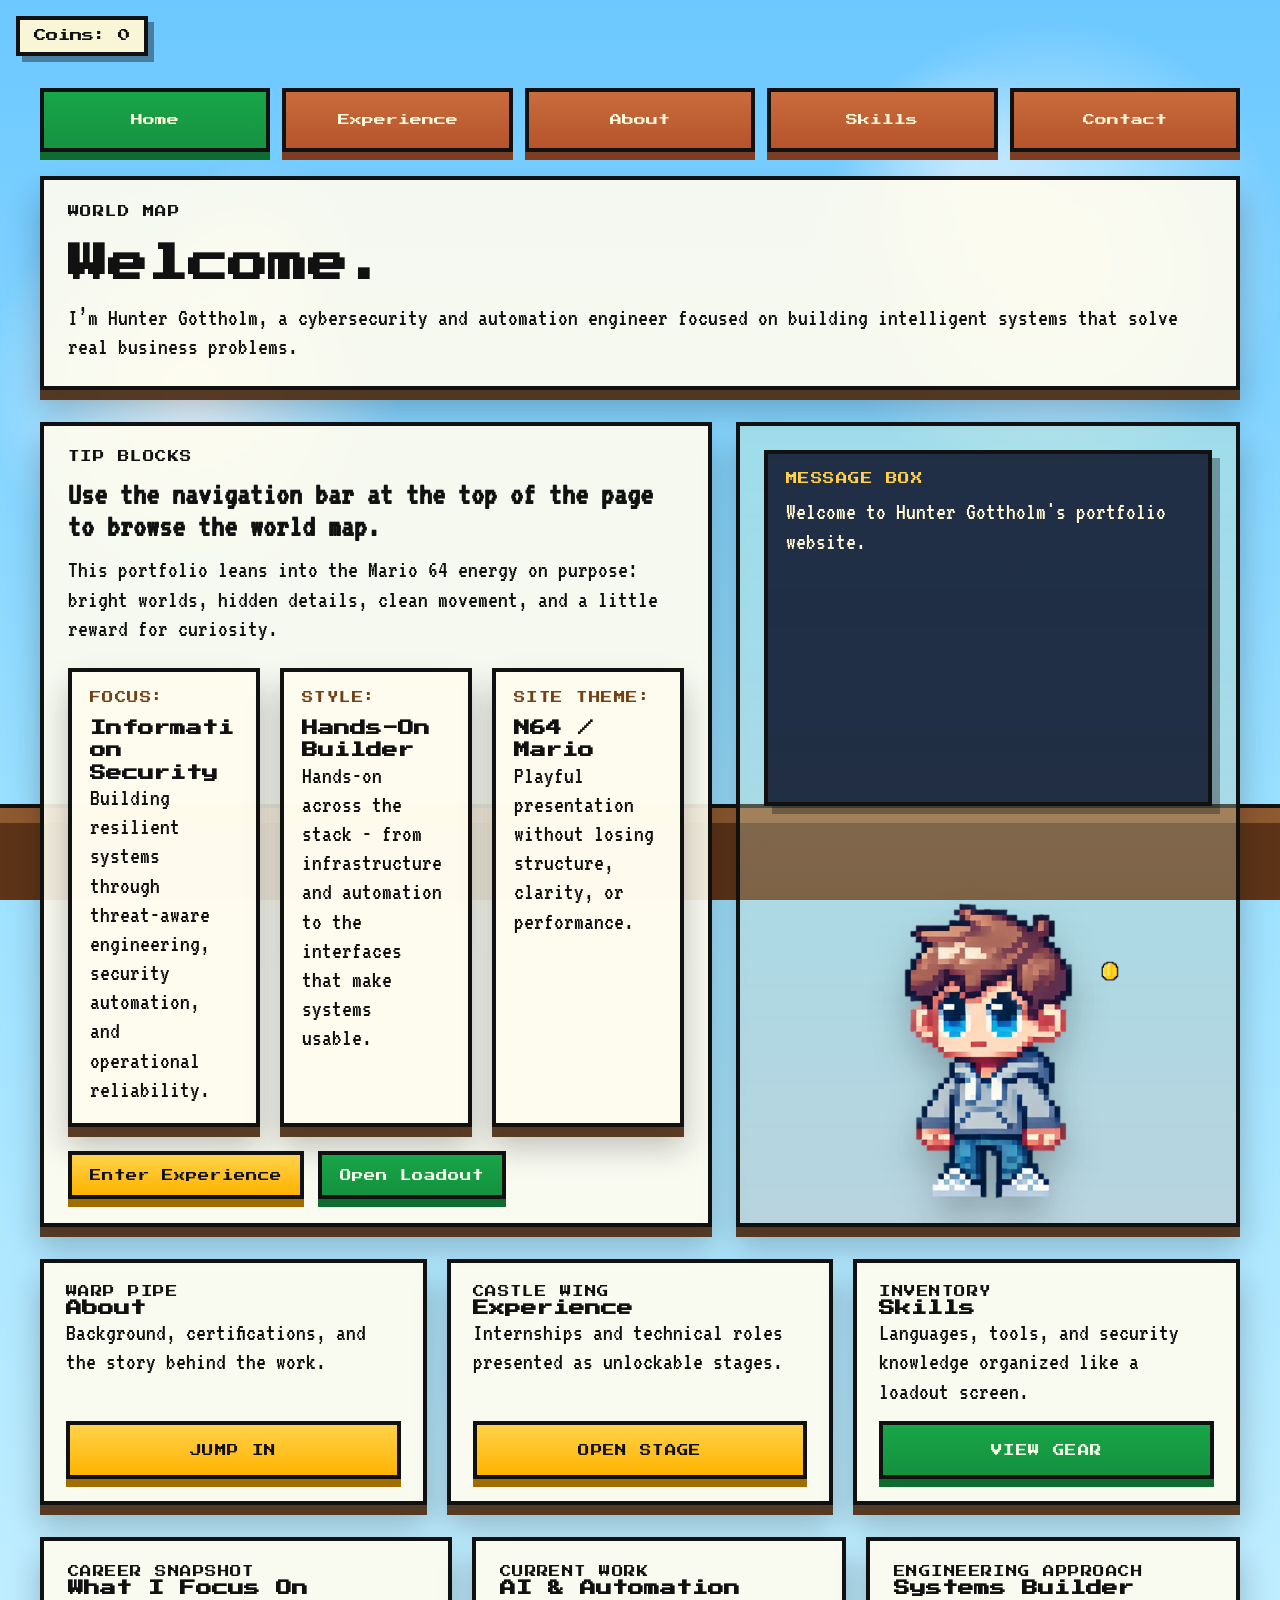
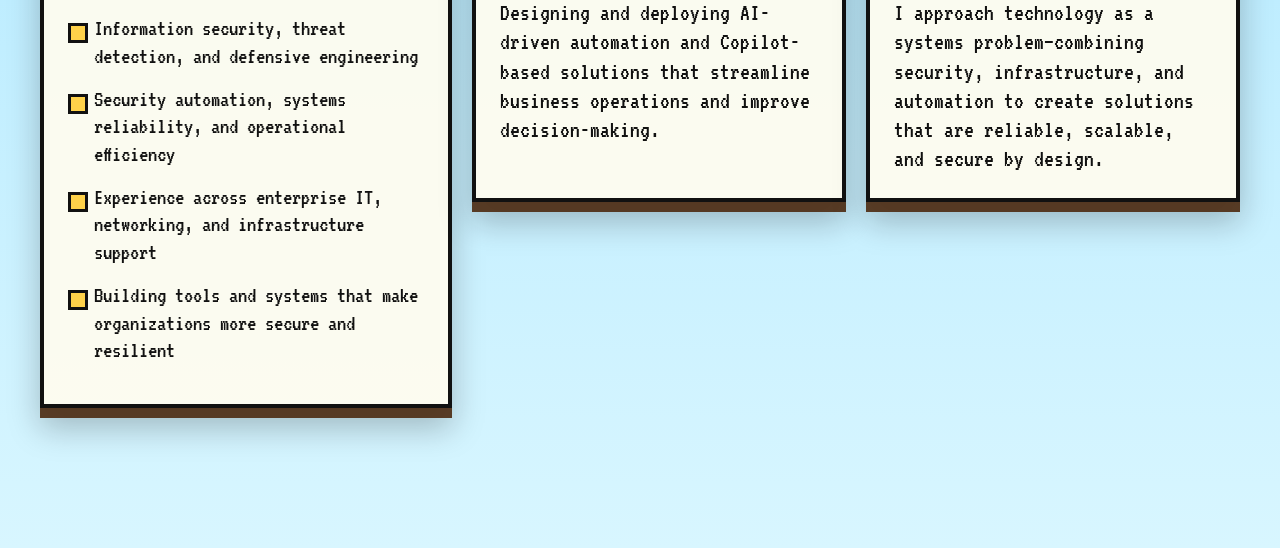
<file: index.html>
<!DOCTYPE html>
<html lang="en">
<head>
    <meta charset="UTF-8">
    <meta name="viewport" content="width=device-width, initial-scale=1.0">
    <meta name="description" content="Hunter Gottholm's N64 and Mario inspired portfolio.">
    <title>Hunter Gottholm | Portfolio</title>
    <link rel="preconnect" href="https://fonts.googleapis.com">
    <link rel="preconnect" href="https://fonts.gstatic.com" crossorigin>
    <link href="https://fonts.googleapis.com/css2?family=Press+Start+2P&family=VT323&display=swap" rel="stylesheet">
    <link rel="stylesheet" href="styles.css">
</head>
<body data-page="home">
    <div id="coinCounter" class="hud-counter" aria-live="polite">Coins: 0</div>
    <div class="sky-layer" aria-hidden="true"></div>
    <div class="ground-strip" aria-hidden="true"></div>

    <header class="site-header">
        <div class="brand-lockup">
            <span class="brand-world">World Map</span>
            <h1>Welcome.</h1>
            <p>I’m Hunter Gottholm, a cybersecurity and automation engineer focused on building intelligent systems that solve real business problems.</p>
        </div>

        <nav class="main-nav" aria-label="Primary">
            <a class="nav-link is-active" href="index.html">Home</a>
            <a class="nav-link" href="experience.html">Experience</a>
            <a class="nav-link" href="about.html">About</a>
            <a class="nav-link" href="skills.html">Skills</a>
            <a class="nav-link" href="contact.html">Contact</a>
        </nav>
    </header>

    <main>
        <section class="hero-panel reveal">
            <div class="hero-copy">
                <div class="panel-label">Tip Blocks</div>
                <h2>Use the navigation bar at the top of the page to browse the world map.</h2>
                <p>
                    This portfolio leans into the Mario 64 energy on purpose: bright worlds, hidden details,
                    clean movement, and a little reward for curiosity.
                </p>

                <div class="status-grid">
                    <article class="status-card">
                        <span class="status-title">Focus:</span>
                        <strong>Information Security</strong>
                        <p>Building resilient systems through threat-aware engineering, security automation, and operational reliability.</p>
                    </article>
                    <article class="status-card">
                        <span class="status-title">Style:</span>
                        <strong>Hands-On Builder</strong>
                        <p>Hands-on across the stack - from infrastructure and automation to the interfaces that make systems usable.</p>
                    </article>
                    <article class="status-card">
                        <span class="status-title">Site theme:</span>
                        <strong>N64 / Mario</strong>
                        <p>Playful presentation without losing structure, clarity, or performance.</p>
                    </article>
                </div>

                <div class="hero-actions">
                    <a class="pixel-button" href="experience.html">Enter Experience</a>
                    <a class="pixel-button alt" href="skills.html">Open Loadout</a>
                </div>
            </div>

            <div class="hero-stage">
                <div class="speech-console speech-console-wide">
                    <div class="console-head">Message Box</div>
                    <p id="speech-text" class="console-text"></p>
                </div>

                <div class="hero-stage-display">
                    <div class="hero-avatar-panel">
                        <img id="avatar_idle" src="avatar_idle.png" alt="Illustrated avatar of Hunter Gottholm" class="hero-avatar">
                    </div>
                </div>
            </div>
        </section>

        <section class="world-strip reveal">
            <article class="world-card">
                <span class="panel-label">Warp Pipe</span>
                <h3>About</h3>
                <p>Background, certifications, and the story behind the work.</p>
                <a class="world-link pixel-button" href="about.html">Jump In</a>
            </article>
            <article class="world-card">
                <span class="panel-label">Castle Wing</span>
                <h3>Experience</h3>
                <p>Internships and technical roles presented as unlockable stages.</p>
                <a class="world-link pixel-button" href="experience.html">Open Stage</a>
            </article>
            <article class="world-card">
                <span class="panel-label">Inventory</span>
                <h3>Skills</h3>
                <p>Languages, tools, and security knowledge organized like a loadout screen.</p>
                <a class="world-link pixel-button alt" href="skills.html">View Gear</a>
            </article>
        </section>

        <section class="feature-grid reveal">
            <article class="feature-panel tall">
                <div class="panel-label">Career Snapshot</div>
                <h3>What I Focus On</h3>
                <ul class="pixel-list">
                    <li>Information security, threat detection, and defensive engineering</li>
                    <li>Security automation, systems reliability, and operational efficiency</li>
                    <li>Experience across enterprise IT, networking, and infrastructure support</li>
                    <li>Building tools and systems that make organizations more secure and resilient</li>
                </ul>
            </article>

            <article class="feature-panel">
                <div class="panel-label">Current Work</div>
                <h3>AI & Automation</h3>
                <p>Designing and deploying AI-driven automation and Copilot-based solutions that streamline business operations and improve decision-making.</p>
            </article>

            <article class="feature-panel">
                <div class="panel-label">Engineering Approach</div>
                <h3>Systems Builder</h3>
                <p>I approach technology as a systems problem—combining security, infrastructure, and automation to create solutions that are reliable, scalable, and secure by design.</p>
            </article>

        </section>
    </main>

    <script src="script.js"></script>
</body>
</html>
</file>
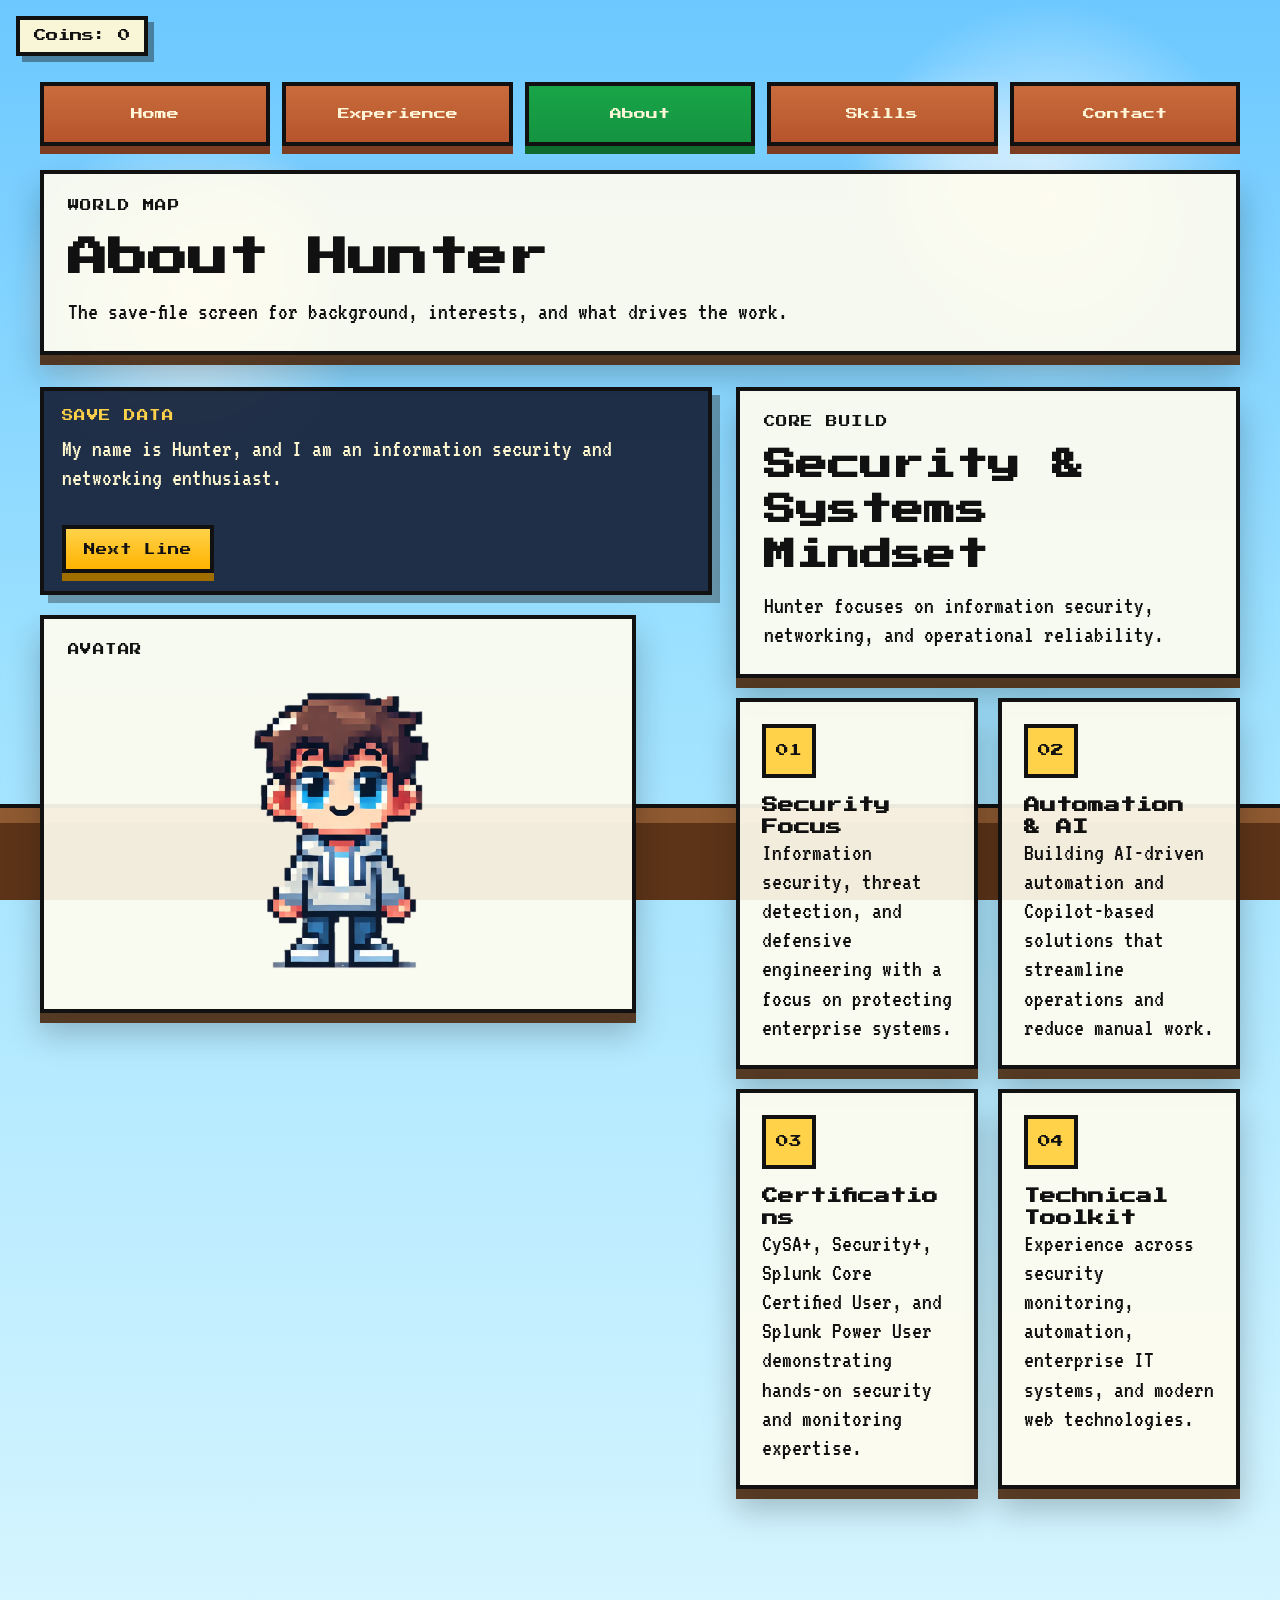
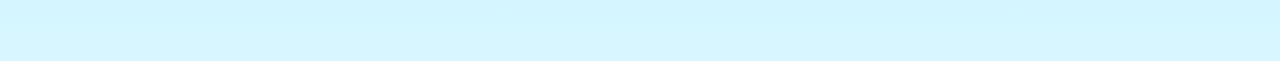
<file: about.html>
<!DOCTYPE html>
<html lang="en">
<head>
    <meta charset="UTF-8">
    <meta name="viewport" content="width=device-width, initial-scale=1.0">
    <meta name="description" content="About Hunter Gottholm.">
    <title>About | Hunter Gottholm</title>
    <link rel="preconnect" href="https://fonts.googleapis.com">
    <link rel="preconnect" href="https://fonts.gstatic.com" crossorigin>
    <link href="https://fonts.googleapis.com/css2?family=Press+Start+2P&family=VT323&display=swap" rel="stylesheet">
    <link rel="stylesheet" href="styles.css">
</head>
<body data-page="about">
    <div id="coinCounter" class="hud-counter" aria-live="polite">Coins: 0</div>
    <div class="sky-layer" aria-hidden="true"></div>
    <div class="ground-strip" aria-hidden="true"></div>

    <header class="site-header compact">
        <div class="brand-lockup">
            <span class="brand-world">World Map</span>
            <h1>About Hunter</h1>
            <p>The save-file screen for background, interests, and what drives the work.</p>
        </div>

        <nav class="main-nav" aria-label="Primary">
            <a class="nav-link" href="index.html">Home</a>
            <a class="nav-link" href="experience.html">Experience</a>
            <a class="nav-link is-active" href="about.html">About</a>
            <a class="nav-link" href="skills.html">Skills</a>
            <a class="nav-link" href="contact.html">Contact</a>
        </nav>
    </header>

    <main>
        <section class="story-layout reveal">
            <div class="story-column">
                <div class="story-console">
                    <div class="console-head">Save Data</div>
                    <p id="about-dialogue" class="console-text"></p>
                    <button id="about-next" class="pixel-button" type="button">Next Line</button>
                </div>
                <div class="bio-card">
                    <div class="panel-label">Avatar</div>
                    <img src="avatar_smiling.png" alt="Smiling illustrated avatar of Hunter" class="about-avatar">
                </div>
            </div>

            <div class="story-column">
                <article class="feature-panel">
                    <div class="panel-label">Core Build</div>
                    <h2>Security & Systems Mindset</h2>
                    <p>
                        Hunter focuses on information security, networking, and operational reliability.
                    </p>
                </article>

                <div class="save-grid">
                    <article class="save-slot">
                        <span class="save-icon">01</span>
                        <h3>Security Focus</h3>
                        <p>Information security, threat detection, and defensive engineering with a focus on protecting enterprise systems.</p>
                    </article>

                    <article class="save-slot">
                        <span class="save-icon">02</span>
                        <h3>Automation & AI</h3>
                        <p>Building AI-driven automation and Copilot-based solutions that streamline operations and reduce manual work.</p>
                    </article>

                    <article class="save-slot">
                        <span class="save-icon">03</span>
                        <h3>Certifications</h3>
                        <p>CySA+, Security+, Splunk Core Certified User, and Splunk Power User demonstrating hands-on security and monitoring expertise.</p>
                    </article>

                    <article class="save-slot">
                        <span class="save-icon">04</span>
                        <h3>Technical Toolkit</h3>
                        <p>Experience across security monitoring, automation, enterprise IT systems, and modern web technologies.</p>
                    </article>

                </div>
            </div>
        </section>
    </main>

    <script src="script.js"></script>
</body>
</html>
</file>
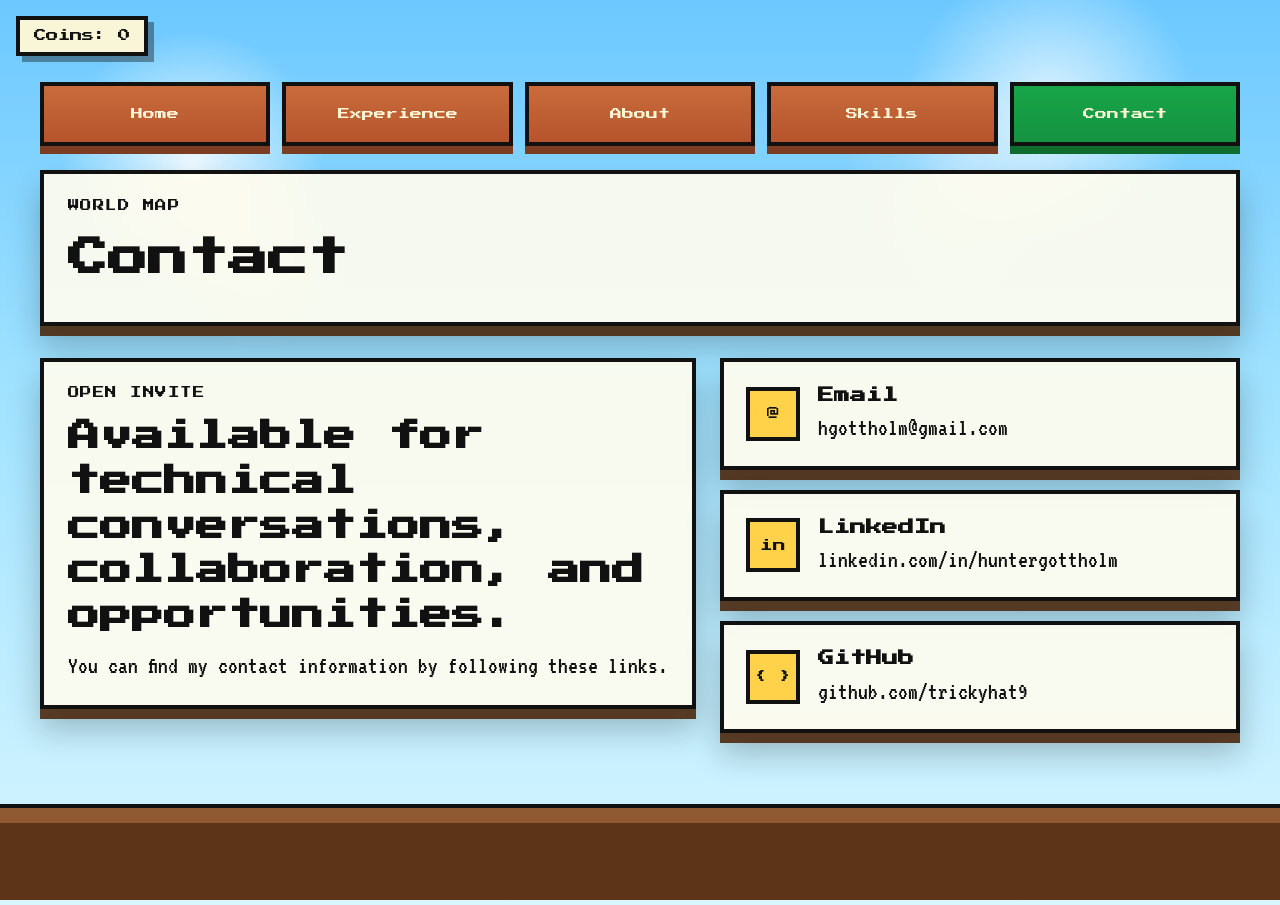
<file: contact.html>
<!DOCTYPE html>
<html lang="en">
<head>
    <meta charset="UTF-8">
    <meta name="viewport" content="width=device-width, initial-scale=1.0">
    <meta name="description" content="Contact page for Hunter Gottholm.">
    <title>Contact | Hunter Gottholm</title>
    <link rel="preconnect" href="https://fonts.googleapis.com">
    <link rel="preconnect" href="https://fonts.gstatic.com" crossorigin>
    <link href="https://fonts.googleapis.com/css2?family=Press+Start+2P&family=VT323&display=swap" rel="stylesheet">
    <link rel="stylesheet" href="styles.css">
</head>
<body data-page="contact">
    <div id="coinCounter" class="hud-counter" aria-live="polite">Coins: 0</div>
    <div class="sky-layer" aria-hidden="true"></div>
    <div class="ground-strip" aria-hidden="true"></div>

    <header class="site-header compact">
        <div class="brand-lockup">
            <span class="brand-world">World Map</span>
            <h1>Contact</h1>
        </div>

        <nav class="main-nav" aria-label="Primary">
            <a class="nav-link" href="index.html">Home</a>
            <a class="nav-link" href="experience.html">Experience</a>
            <a class="nav-link" href="about.html">About</a>
            <a class="nav-link" href="skills.html">Skills</a>
            <a class="nav-link is-active" href="contact.html">Contact</a>
        </nav>
    </header>

    <main>
        <section class="contact-layout reveal">
            <article class="feature-panel">
                <div class="panel-label">Open Invite</div>
                <h2>Available for technical conversations, collaboration, and opportunities.</h2>
                <p>
                   You can find my contact information by following these links.
                </p>
            </article>

            <div class="contact-grid">
                <article class="save-slot contact-stack-card">
                    <span class="save-icon">@</span>
                    <h3>Email</h3>
                    <p><a href="mailto:hgottholm@gmail.com">hgottholm@gmail.com</a></p>
                </article>
                <article class="save-slot contact-stack-card">
                    <span class="save-icon">in</span>
                    <h3>LinkedIn</h3>
                    <p><a href="https://www.linkedin.com/in/huntergottholm/" target="_blank" rel="noreferrer">linkedin.com/in/huntergottholm</a></p>
                </article>
                <article class="save-slot contact-stack-card">
                    <span class="save-icon">{ }</span>
                    <h3>GitHub</h3>
                    <p><a href="https://github.com/trickyhat9" target="_blank" rel="noreferrer">github.com/trickyhat9</a></p>
                </article>
            </div>
        </section>
    </main>

    <script src="script.js"></script>
</body>
</html>
</file>
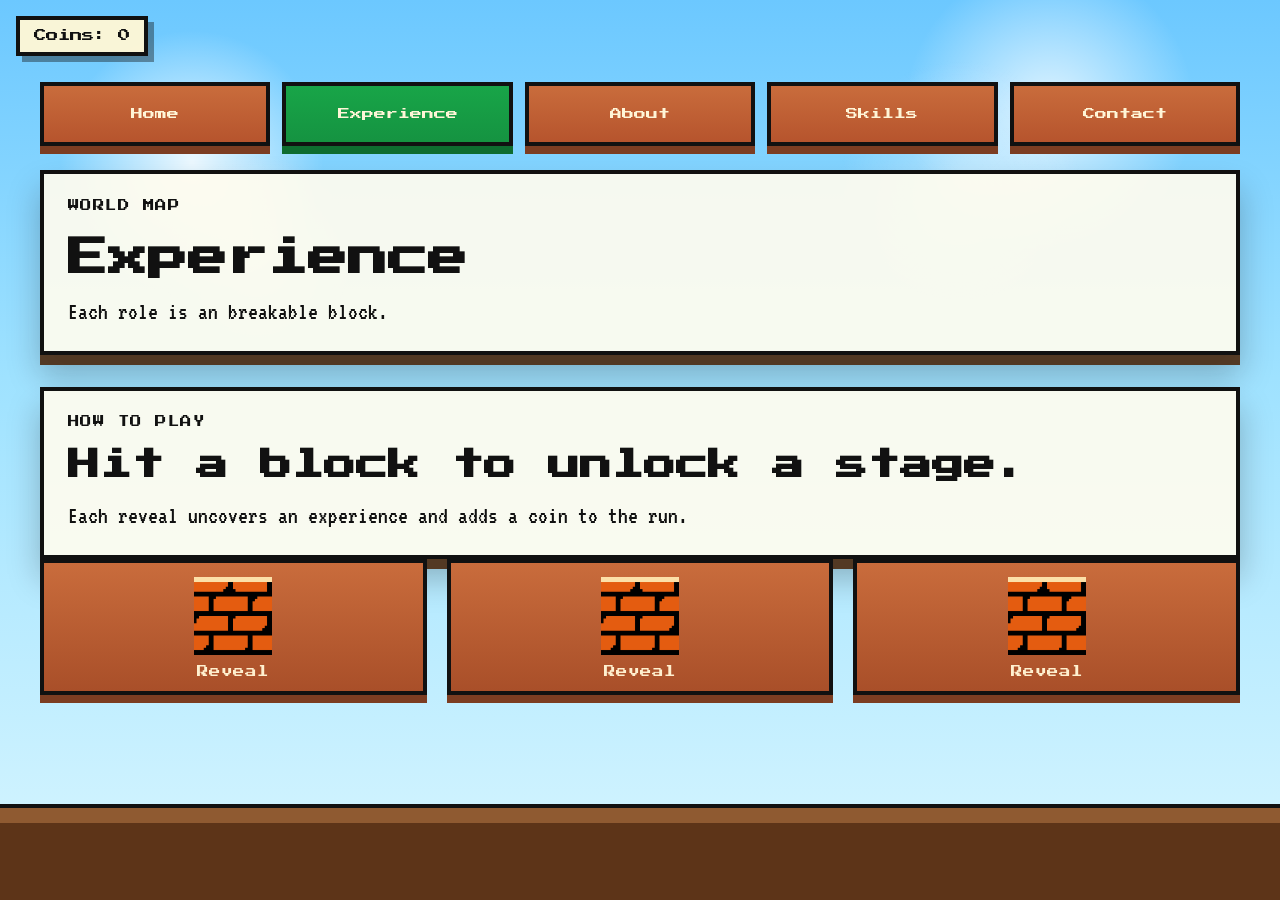
<file: experience.html>
<!DOCTYPE html>
<html lang="en">
<head>
    <meta charset="UTF-8">
    <meta name="viewport" content="width=device-width, initial-scale=1.0">
    <meta name="description" content="Experience timeline for Hunter Gottholm.">
    <title>Experience | Hunter Gottholm</title>
    <link rel="preconnect" href="https://fonts.googleapis.com">
    <link rel="preconnect" href="https://fonts.gstatic.com" crossorigin>
    <link href="https://fonts.googleapis.com/css2?family=Press+Start+2P&family=VT323&display=swap" rel="stylesheet">
    <link rel="stylesheet" href="styles.css">
</head>
<body data-page="experience">
    <div id="coinCounter" class="hud-counter" aria-live="polite">Coins: 0</div>
    <div class="sky-layer" aria-hidden="true"></div>
    <div class="ground-strip" aria-hidden="true"></div>

    <header class="site-header compact">
        <div class="brand-lockup">
            <span class="brand-world">World Map</span>
            <h1>Experience</h1>
            <p>Each role is an breakable block.</p>
        </div>

        <nav class="main-nav" aria-label="Primary">
            <a class="nav-link" href="index.html">Home</a>
            <a class="nav-link is-active" href="experience.html">Experience</a>
            <a class="nav-link" href="about.html">About</a>
            <a class="nav-link" href="skills.html">Skills</a>
            <a class="nav-link" href="contact.html">Contact</a>
        </nav>
    </header>

    <main>
        <section class="feature-panel reveal">
            <div class="panel-label">How To Play</div>
            <h2>Hit a block to unlock a stage.</h2>
            <p>Each reveal uncovers an experience and adds a coin to the run.</p>
        </section>

        <section class="experience-map reveal">
            <article class="experience-stage">
                <button class="question-block" type="button" data-reveal-target="exp-veradigm" aria-controls="exp-veradigm" aria-expanded="false">
                    <img src="brick.png" alt="">
                    <span>Reveal</span>
                </button>
                <div id="exp-veradigm" class="experience-card">
                    <img src="veradigm.png" alt="Veradigm logo">
                    <h3>Network Engineer Intern</h3>
                    <p class="experience-meta">Veradigm | Raleigh, NC | 4 months</p>
                    <p>Worked in a networking environment where reliability and communication mattered as much as the technical execution.</p>
                </div>
            </article>

            <article class="experience-stage">
                <button class="question-block" type="button" data-reveal-target="exp-oneit" aria-controls="exp-oneit" aria-expanded="false">
                    <img src="brick.png" alt="">
                    <span>Reveal</span>
                </button>
                <div id="exp-oneit" class="experience-card">
                    <img src="oneit.png" alt="UNC Charlotte OneIT logo">
                    <h3>OneIT Technical Analyst</h3>
                    <p class="experience-meta">UNC Charlotte | Charlotte, NC | 1 year 8 months</p>
                    <p>Longer-form support and operations work that built repetition, troubleshooting discipline, and user-facing communication.</p>
                </div>
            </article>

            <article class="experience-stage">
                <button class="question-block" type="button" data-reveal-target="exp-corning" aria-controls="exp-corning" aria-expanded="false">
                    <img src="brick.png" alt="">
                    <span>Reveal</span>
                </button>
                <div id="exp-corning" class="experience-card experience-card-multi">
                    <img src="corning.png" alt="Corning logo">
                    <h3>Corning</h3>

                    <div class="experience-role">
                        <p class="experience-meta">Systems Reliability Engineer Intern | Concord, NC | 4 months</p>
                        <p>Worked on reliability initiatives focused on improving operational stability, reducing system friction, and analyzing infrastructure behavior across enterprise environments.</p>
                    </div>

                    <div class="experience-role">
                        <p class="experience-meta">CSIRT Analyst | Charlotte, NC | 6 months</p>
                        <p>Supported the Computer Security Incident Response Team by monitoring security alerts, investigating suspicious activity, and assisting with incident triage and response.</p>
                    </div>

                    <div class="experience-role">
                        <p class="experience-meta">AI & Digital Automation Analyst | Charlotte, NC | 4 months (current)</p>
                        <p>Designing and implementing automation solutions using Microsoft Power Platform and Copilot technologies to streamline workflows and improve operational efficiency.</p>
                    </div>
                </div>

            </article>
        </section>
    </main>

    <script src="script.js"></script>
</body>
</html>
</file>
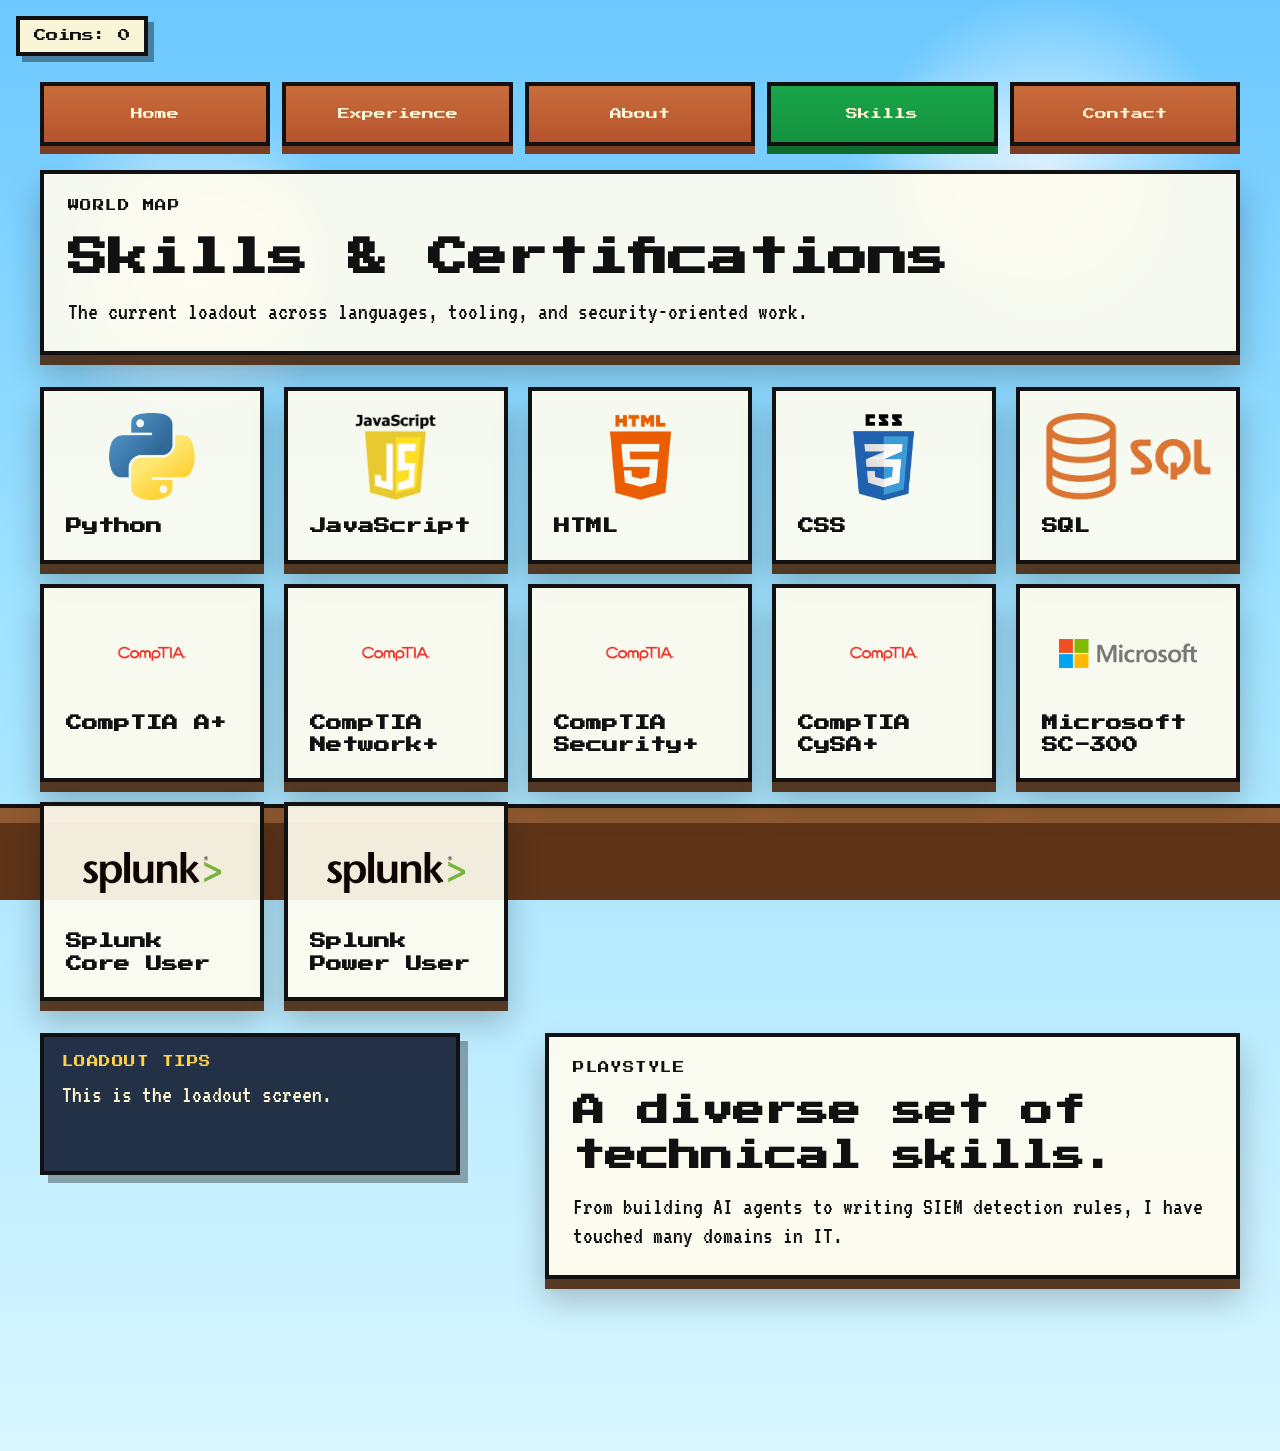
<file: skills.html>
<!DOCTYPE html>
<html lang="en">
<head>
    <meta charset="UTF-8">
    <meta name="viewport" content="width=device-width, initial-scale=1.0">
    <meta name="description" content="Skills and technical toolkit for Hunter Gottholm.">
    <title>Skills | Hunter Gottholm</title>
    <link rel="preconnect" href="https://fonts.googleapis.com">
    <link rel="preconnect" href="https://fonts.gstatic.com" crossorigin>
    <link href="https://fonts.googleapis.com/css2?family=Press+Start+2P&family=VT323&display=swap" rel="stylesheet">
    <link rel="stylesheet" href="styles.css">
</head>
<body data-page="skills">
    <div id="coinCounter" class="hud-counter" aria-live="polite">Coins: 0</div>
    <div class="sky-layer" aria-hidden="true"></div>
    <div class="ground-strip" aria-hidden="true"></div>

    <header class="site-header compact">
        <div class="brand-lockup">
            <span class="brand-world">World Map</span>
            <h1>Skills & Certifications</h1>
            <p>The current loadout across languages, tooling, and security-oriented work.</p>
        </div>

        <nav class="main-nav" aria-label="Primary">
            <a class="nav-link" href="index.html">Home</a>
            <a class="nav-link" href="experience.html">Experience</a>
            <a class="nav-link" href="about.html">About</a>
            <a class="nav-link is-active" href="skills.html">Skills</a>
            <a class="nav-link" href="contact.html">Contact</a>
        </nav>
    </header>

    <main>
        <section class="inventory-grid reveal">
            <article class="inventory-card">
                <img src="pythonlogo.png" alt="Python logo">
                <h3>Python</h3>
            </article>
            <article class="inventory-card">
                <img src="jslogo.png" alt="JavaScript logo">
                <h3>JavaScript</h3>
            </article>
            <article class="inventory-card">
                <img src="htmllogo.png" alt="HTML logo">
                <h3>HTML</h3>
            </article>
            <article class="inventory-card">
                <img src="csslogo.png" alt="CSS logo">
                <h3>CSS</h3>
            </article>
            <article class="inventory-card">
                <img src="sqllogo.png" alt="SQL logo">
                <h3>SQL</h3>
            </article>
            <article class="inventory-card inventory-card-placeholder">
                <div class="cert-placeholder">
                    <img src="comptia-logo.webp" alt="CompTIA logo">
                </div>
                <h3>CompTIA A+</h3>
            </article>
            <article class="inventory-card inventory-card-placeholder">
                <div class="cert-placeholder">
                    <img src="comptia-logo.webp" alt="CompTIA logo">
                </div>
                <h3>CompTIA Network+</h3>
            </article>
            <article class="inventory-card inventory-card-placeholder">
                <div class="cert-placeholder">
                    <img src="comptia-logo.webp" alt="CompTIA logo">
                </div>
                <h3>CompTIA Security+</h3>
            </article>
            <article class="inventory-card inventory-card-placeholder">
                <div class="cert-placeholder">
                    <img src="comptia-logo.webp" alt="CompTIA logo">
                </div>
                <h3>CompTIA CySA+</h3>
            </article>
            <article class="inventory-card inventory-card-placeholder">
                <div class="cert-placeholder">
                    <img src="microsoft-logo.webp" alt="Microsoft logo">
                </div>
                <h3>Microsoft SC-300</h3>
            </article>
            <article class="inventory-card inventory-card-placeholder">
                <div class="cert-placeholder">
                    <img src="splunk-logo.webp" alt="Splunk logo">
                </div>
                <h3>Splunk Core User</h3>
            </article>
            <article class="inventory-card inventory-card-placeholder">
                <div class="cert-placeholder">
                    <img src="splunk-logo.webp" alt="Splunk logo">
                </div>
                <h3>Splunk Power User</h3>
            </article>
        </section>

        <section class="skills-hero reveal">
            <div class="speech-console">
                <div class="console-head">Loadout Tips</div>
                <p id="speech-text" class="console-text"></p>
            </div>
            <article class="feature-panel feature-panel-wide">
                <div class="panel-label">Playstyle</div>
                <h2>A diverse set of technical skills.</h2>
                <p>From building AI agents to writing SIEM detection rules, I have touched many domains in IT.</p>
            </article>
        </section>
    </main>

    <script src="script.js"></script>
</body>
</html>
</file>
<file: styles.css>
:root {
    --sky-top: #6cc8ff;
    --sky-mid: #9fe2ff;
    --sky-bottom: #d8f6ff;
    --ground: #5d3418;
    --ground-edge: #8f5a31;
    --brick: #c96c3c;
    --brick-dark: #7c3d22;
    --pipe: #18a548;
    --pipe-dark: #0e6c2f;
    --star: #ffd24a;
    --panel: rgba(255, 252, 239, 0.92);
    --panel-strong: rgba(255, 247, 214, 0.96);
    --ink: #111111;
    --shadow: 0 10px 0 rgba(77, 43, 17, 0.9), 0 20px 30px rgba(17, 17, 17, 0.25);
    --pixel-border: 4px solid #111111;
    --max-width: 1200px;
}

* {
    box-sizing: border-box;
}

html {
    scroll-behavior: smooth;
}

body {
    margin: 0;
    min-height: 100vh;
    color: var(--ink);
    font-family: "VT323", monospace;
    background:
        radial-gradient(circle at 15% 18%, rgba(255, 255, 255, 0.85), transparent 10%),
        radial-gradient(circle at 82% 12%, rgba(255, 255, 255, 0.75), transparent 11%),
        linear-gradient(180deg, var(--sky-top) 0%, var(--sky-mid) 42%, var(--sky-bottom) 100%);
    overflow-x: hidden;
}

img {
    max-width: 100%;
    display: block;
}

a {
    color: inherit;
    text-decoration: none;
}

button {
    font: inherit;
}

.sky-layer {
    position: fixed;
    inset: 0;
    pointer-events: none;
    background:
        radial-gradient(circle at 20% 28%, rgba(255, 255, 255, 0.4), transparent 8%),
        radial-gradient(circle at 75% 20%, rgba(255, 255, 255, 0.35), transparent 10%);
    z-index: -3;
}

.ground-strip {
    position: fixed;
    left: 0;
    right: 0;
    bottom: 0;
    height: 96px;
    background: linear-gradient(180deg, var(--ground-edge) 0 16%, var(--ground) 16% 100%);
    border-top: var(--pixel-border);
    z-index: -2;
}

.cloud {
    position: fixed;
    top: 0;
    width: 160px;
    opacity: 0.85;
    z-index: -1;
    pointer-events: none;
    animation: cloud-drift linear forwards;
}

.hud-counter {
    position: fixed;
    top: 16px;
    left: 16px;
    z-index: 20;
    padding: 10px 14px;
    border: var(--pixel-border);
    background: var(--panel-strong);
    box-shadow: 6px 6px 0 rgba(17, 17, 17, 0.4);
    font-family: "Press Start 2P", cursive;
    font-size: clamp(0.6rem, 1.8vw, 0.78rem);
}

.site-header,
main {
    width: min(calc(100% - 32px), var(--max-width));
    margin: 0 auto;
}

.site-header {
    padding: 88px 0 32px;
    display: grid;
    grid-template-columns: 1fr;
    gap: 24px;
    align-items: start;
}

.site-header.compact {
    padding-top: 82px;
}

.brand-lockup {
    background: var(--panel);
    border: var(--pixel-border);
    box-shadow: var(--shadow);
    padding: 24px;
}

.brand-world,
.panel-label,
.console-head,
.status-title {
    font-family: "Press Start 2P", cursive;
    font-size: clamp(0.55rem, 1.4vw, 0.72rem);
    text-transform: uppercase;
    letter-spacing: 0.04em;
}

.brand-lockup h1,
.brand-lockup h2,
.brand-lockup h3,
.feature-panel h2,
.feature-panel h3,
.world-card h3,
.inventory-card h3,
.experience-card h3,
.save-slot h3,
.status-card strong {
    font-family: "Press Start 2P", cursive;
    line-height: 1.4;
    overflow-wrap: anywhere;
    word-break: break-word;
}

.brand-lockup h1 {
    margin: 16px 0 12px;
    font-size: clamp(1.2rem, 4.2vw, 2.5rem);
}

.brand-lockup p,
.hero-copy p,
.status-card p,
.world-card p,
.feature-panel p,
.inventory-card p,
.experience-card p,
.save-slot p,
.console-text,
.experience-meta {
    margin: 0;
    font-size: clamp(1.1rem, 1.9vw, 1.55rem);
    line-height: 1.2;
    overflow-wrap: anywhere;
    word-break: break-word;
}

.main-nav {
    display: grid;
    grid-template-columns: repeat(5, minmax(0, 1fr));
    gap: 12px;
    order: -1;
    align-self: start;
}

.nav-link {
    min-height: 64px;
    display: grid;
    place-items: center;
    padding: 12px;
    border: var(--pixel-border);
    background: linear-gradient(180deg, var(--brick) 0%, #b6542d 100%);
    box-shadow: 0 8px 0 var(--brick-dark);
    color: #fff5d7;
    font-family: "Press Start 2P", cursive;
    font-size: clamp(0.56rem, 1.5vw, 0.75rem);
    text-align: center;
    transition: transform 150ms ease, box-shadow 150ms ease, filter 150ms ease;
}

.nav-link:hover,
.nav-link:focus-visible,
.pixel-button:hover,
.pixel-button:focus-visible,
.question-block:hover,
.question-block:focus-visible {
    transform: translateY(-3px);
    box-shadow: 0 11px 0 var(--brick-dark);
    filter: brightness(1.03);
}

.nav-link.is-active {
    background: linear-gradient(180deg, var(--pipe) 0%, #159341 100%);
    box-shadow: 0 8px 0 var(--pipe-dark);
}

.nav-link.is-active:hover,
.nav-link.is-active:focus-visible {
    box-shadow: 0 11px 0 var(--pipe-dark);
}

main {
    padding-bottom: 140px;
}

.hero-panel,
.story-layout,
.skills-hero,
.contact-layout {
    display: grid;
    grid-template-columns: 1.2fr 0.9fr;
    gap: 24px;
    margin-bottom: 32px;
}

.story-layout {
    align-items: start;
}

.hero-copy,
.hero-stage,
.feature-panel,
.story-console,
.bio-card,
.world-card,
.inventory-card,
.experience-card,
.save-slot,
.status-card {
    background: var(--panel);
    border: var(--pixel-border);
    box-shadow: var(--shadow);
}

.hero-copy,
.hero-stage,
.feature-panel,
.story-console,
.bio-card {
    padding: 24px;
}

.hero-copy h2,
.feature-panel h2 {
    margin: 16px 0 14px;
    font-size: clamp(1rem, 3.2vw, 2rem);
    overflow-wrap: anywhere;
    word-break: break-word;
}

.feature-panel h3,
.world-card h3,
.inventory-card h3,
.experience-card h3,
.save-slot h3,
.status-card strong {
    margin: 0;
    font-size: clamp(0.72rem, 1.5vw, 1rem);
}

.hero-stage {
    min-height: 0;
    background:
        linear-gradient(180deg, rgba(255, 255, 255, 0.32), rgba(255, 255, 255, 0.08)),
        linear-gradient(180deg, rgba(18, 165, 72, 0.16), rgba(201, 108, 60, 0.18));
    overflow: hidden;
    display: grid;
    grid-template-rows: auto auto;
    gap: 0;
}

.speech-console,
.story-console {
    position: relative;
    z-index: 2;
    background: rgba(18, 28, 51, 0.9);
    color: #fef6cf;
    border: var(--pixel-border);
    box-shadow: 8px 8px 0 rgba(17, 17, 17, 0.35);
    padding: 18px;
}

.speech-console {
    max-width: 420px;
    padding-bottom: 0;
}

.speech-console-wide {
    max-width: none;
    width: 100%;
}

.console-head {
    margin-bottom: 14px;
    color: var(--star);
}

.console-text {
    min-height: 90px;
}

.hero-stage-display {
    display: grid;
    grid-template-columns: minmax(180px, 240px);
    gap: 0;
    margin-top: 0;
    align-items: end;
    justify-content: center;
}

.hero-avatar-panel {
    position: relative;
    width: 220px;
    min-height: 180px;
    margin: 0 auto;
}

.hero-avatar {
    height: 300px;
    position: absolute;
    left: 50%;
    bottom: 0;
    width: 170px;
    max-width: 100%;
    transform: translateX(-50%);
    filter: drop-shadow(0 20px 18px rgba(17, 17, 17, 0.25));
}

.status-grid,
.save-grid,
.world-strip,
.feature-grid,
.inventory-grid,
.contact-grid,
.experience-map {
    display: grid;
    gap: 20px;
}

.status-grid {
    grid-template-columns: repeat(3, minmax(0, 1fr));
    margin: 24px 0;
}

.status-card {
    padding: 18px;
    min-width: 0;
}

.status-title {
    display: inline-block;
    margin-bottom: 14px;
    color: #734116;
}

.hero-actions {
    display: flex;
    gap: 14px;
    flex-wrap: wrap;
}

.pixel-button,
.question-block {
    display: inline-flex;
    align-items: center;
    justify-content: center;
    gap: 10px;
    padding: 14px 18px;
    border: var(--pixel-border);
    background: linear-gradient(180deg, var(--star) 0%, #ffb300 100%);
    box-shadow: 0 8px 0 #9f6d00;
    color: #111111;
    font-family: "Press Start 2P", cursive;
    font-size: clamp(0.56rem, 1.5vw, 0.72rem);
    cursor: pointer;
    transition: transform 150ms ease, box-shadow 150ms ease, filter 150ms ease;
}

.pixel-button.alt {
    background: linear-gradient(180deg, var(--pipe) 0%, #14913f 100%);
    box-shadow: 0 8px 0 var(--pipe-dark);
    color: #f4ffe9;
}

.world-strip {
    grid-template-columns: repeat(auto-fit, minmax(220px, 1fr));
    margin-bottom: 32px;
}

.world-card,
.inventory-card,
.save-slot {
    padding: 22px;
    min-width: 0;
}

.world-card {
    display: flex;
    flex-direction: column;
    align-items: flex-start;
    height: 100%;
}

.world-card p {
    flex: 1 1 auto;
}

.world-card a {
    display: inline-flex;
    margin-top: 14px;
}

.world-link {
    width: 100%;
    min-height: 58px;
    margin-top: auto;
    justify-content: center;
    text-transform: uppercase;
    letter-spacing: 0.03em;
}

.feature-grid {
    grid-template-columns: 1.1fr 1fr 1fr;
}

.feature-panel.tall {
    grid-row: span 2;
}

.pixel-list {
    margin: 16px 0 0;
    padding: 0;
    list-style: none;
}

.pixel-list li {
    position: relative;
    padding-left: 26px;
    margin-bottom: 16px;
    font-size: clamp(1.1rem, 1.9vw, 1.45rem);
    line-height: 1.18;
    overflow-wrap: anywhere;
    word-break: break-word;
}

.pixel-list li::before {
    content: "";
    position: absolute;
    left: 0;
    top: 8px;
    width: 14px;
    height: 14px;
    border: 3px solid #111;
    background: var(--star);
}

.story-column {
    display: grid;
    gap: 20px;
    align-content: start;
}

.about-avatar {
    width: min(320px, 100%);
    margin: 10px auto 0;
}

.bio-card {
    justify-self: start;
    width: fit-content;
    max-width: 100%;
}

.save-grid {
    grid-template-columns: repeat(auto-fit, minmax(240px, 1fr));
}

.save-slot {
    min-height: 0;
    height: 100%;
}

.save-icon {
    display: inline-grid;
    place-items: center;
    width: 54px;
    height: 54px;
    margin-bottom: 16px;
    border: var(--pixel-border);
    background: var(--star);
    font-family: "Press Start 2P", cursive;
    font-size: 0.8rem;
}

.skills-hero {
    align-items: start;
    margin-top: 32px;
    grid-template-columns: minmax(240px, 0.9fr) minmax(320px, 1.3fr);
}

.inventory-grid {
    grid-template-columns: repeat(auto-fit, minmax(220px, 1fr));
}

.inventory-card {
    min-height: 0;
    display: grid;
    align-content: start;
    gap: 14px;
}

.inventory-card img {
    height: 88px;
    width: auto;
    object-fit: contain;
    justify-self: center;
    transition: transform 180ms ease;
}

.inventory-card:hover img {
    transform: scale(1.06);
}

.inventory-card.wide {
    grid-column: span 2;
}

.cert-placeholder {
    display: grid;
    place-items: center;
    width: 100%;
    min-height: 88px;
    justify-self: center;
}

.cert-placeholder img {
    width: min(140px, 80%);
    height: 72px;
    object-fit: contain;
    object-position: center;
    margin: 0 auto;
}

.feature-panel-wide {
    min-height: 100%;
}

.experience-map {
    grid-template-columns: repeat(auto-fit, minmax(240px, 1fr));
    align-items: start;
}

.experience-stage {
    position: relative;
    display: grid;
    gap: 16px;
    min-width: 0;
}

.question-block {
    width: 100%;
    min-height: 124px;
    flex-direction: column;
    background: linear-gradient(180deg, var(--brick) 0%, #a94f29 100%);
    box-shadow: 0 8px 0 var(--brick-dark);
    color: #fff0cf;
}

.question-block img {
    width: 78px;
}

.question-block.is-open {
    background: linear-gradient(180deg, #8e8e8e 0%, #676767 100%);
    box-shadow: 0 8px 0 #3b3b3b;
}

.experience-card {
    padding: 20px;
    min-height: 0;
    display: none;
}

.experience-card img {
    height: 62px;
    width: auto;
    object-fit: contain;
    margin-bottom: 18px;
}

.experience-card.is-visible {
    display: block;
    animation: reveal-pop 220ms ease;
}

.experience-card-multi {
    display: none;
}

.experience-role + .experience-role {
    margin-top: 18px;
    padding-top: 18px;
    border-top: 3px solid rgba(17, 17, 17, 0.14);
}

.experience-meta {
    margin: 10px 0 12px;
    color: #734116;
}

.contact-grid {
    grid-template-columns: minmax(0, 720px);
    justify-content: center;
}

.contact-layout {
    grid-template-columns: minmax(280px, 1fr) minmax(320px, 520px);
    align-items: start;
}

.contact-stack-card {
    display: grid;
    grid-template-columns: 54px 1fr;
    column-gap: 18px;
    row-gap: 8px;
    align-items: center;
}

.contact-stack-card .save-icon {
    margin-bottom: 0;
    grid-row: span 2;
}

.contact-stack-card h3,
.contact-stack-card p {
    align-self: center;
}

.contact-grid .save-slot,
.save-grid .save-slot,
.inventory-grid .inventory-card,
.status-grid .status-card,
.world-strip .world-card {
    min-width: 0;
}

.reveal {
    opacity: 0;
    transform: translateY(22px);
    transition: opacity 500ms ease, transform 500ms ease;
}

.reveal.is-visible {
    opacity: 1;
    transform: translateY(0);
}

.coin {
    position: fixed;
    top: -60px;
    width: 50px;
    z-index: 15;
    padding: 0;
    border: 0;
    background: transparent;
    pointer-events: auto;
    cursor: pointer;
    animation: coin-fall linear forwards;
}

.coin img {
    width: 100%;
    animation: coin-spin 800ms linear infinite;
}

@keyframes cloud-drift {
    from {
        transform: translateX(-240px);
    }
    to {
        transform: translateX(calc(100vw + 280px));
    }
}

@keyframes coin-fall {
    from {
        transform: translateY(0);
    }
    to {
        transform: translateY(calc(100vh + 120px));
    }
}

@keyframes coin-spin {
    from {
        transform: rotateY(0deg);
    }
    to {
        transform: rotateY(360deg);
    }
}

@keyframes reveal-pop {
    from {
        opacity: 0;
        transform: translateY(14px) scale(0.98);
    }
    to {
        opacity: 1;
        transform: translateY(0) scale(1);
    }
}

@media (max-width: 980px) {
    .site-header,
    .hero-panel,
    .story-layout,
    .skills-hero,
    .contact-layout,
    .status-grid,
    .world-strip,
    .feature-grid,
    .inventory-grid,
    .experience-map,
    .contact-grid,
    .save-grid {
        grid-template-columns: 1fr;
    }

    .main-nav {
        grid-template-columns: repeat(3, minmax(0, 1fr));
    }

    .hero-stage {
        min-height: 0;
    }

    .contact-layout {
        grid-template-columns: 1fr;
    }

    .hero-stage-display {
        grid-template-columns: 1fr;
    }

    .hero-avatar-panel {
        width: 200px;
        min-height: 165px;
    }

    .hero-avatar {
        height: 165px;
        width: 102px;
    }

    .inventory-card.wide {
        grid-column: auto;
    }

    .feature-panel.tall {
        grid-row: auto;
    }

    .bio-card {
        width: 100%;
        justify-self: stretch;
    }
}

@media (max-width: 640px) {
    .site-header,
    main {
        width: min(calc(100% - 20px), var(--max-width));
    }

    .site-header {
        padding-top: 78px;
    }

    .main-nav {
        grid-template-columns: repeat(2, minmax(0, 1fr));
    }

    .hero-copy,
    .hero-stage,
    .feature-panel,
    .story-console,
    .bio-card,
    .world-card,
    .inventory-card,
    .experience-card,
    .save-slot {
        padding: 18px;
    }

    .hero-stage {
        min-height: 0;
    }

    .speech-console {
        max-width: none;
    }

    .hero-avatar-panel {
        width: 170px;
        min-height: 138px;
    }

    .hero-avatar {
        height: 138px;
        width: 84px;
    }

    .hud-counter {
        left: 10px;
        right: 10px;
        width: auto;
        text-align: center;
    }

    .ground-strip {
        height: 76px;
    }

    .brand-lockup h1 {
        font-size: clamp(1rem, 8vw, 1.55rem);
    }

    .feature-panel h2,
    .hero-copy h2 {
        font-size: clamp(0.85rem, 5vw, 1.2rem);
    }

    .feature-panel h3,
    .world-card h3,
    .inventory-card h3,
    .experience-card h3,
    .save-slot h3,
    .status-card strong {
        font-size: clamp(0.62rem, 3.8vw, 0.82rem);
    }

    .brand-lockup p,
    .hero-copy p,
    .status-card p,
    .world-card p,
    .feature-panel p,
    .inventory-card p,
    .experience-card p,
    .save-slot p,
    .console-text,
    .experience-meta,
    .pixel-list li {
        font-size: clamp(0.95rem, 4.5vw, 1.15rem);
    }
}

@media (prefers-reduced-motion: reduce) {
    *,
    *::before,
    *::after {
        animation-duration: 0.01ms !important;
        animation-iteration-count: 1 !important;
        transition-duration: 0.01ms !important;
        scroll-behavior: auto !important;
    }
}
</file>
